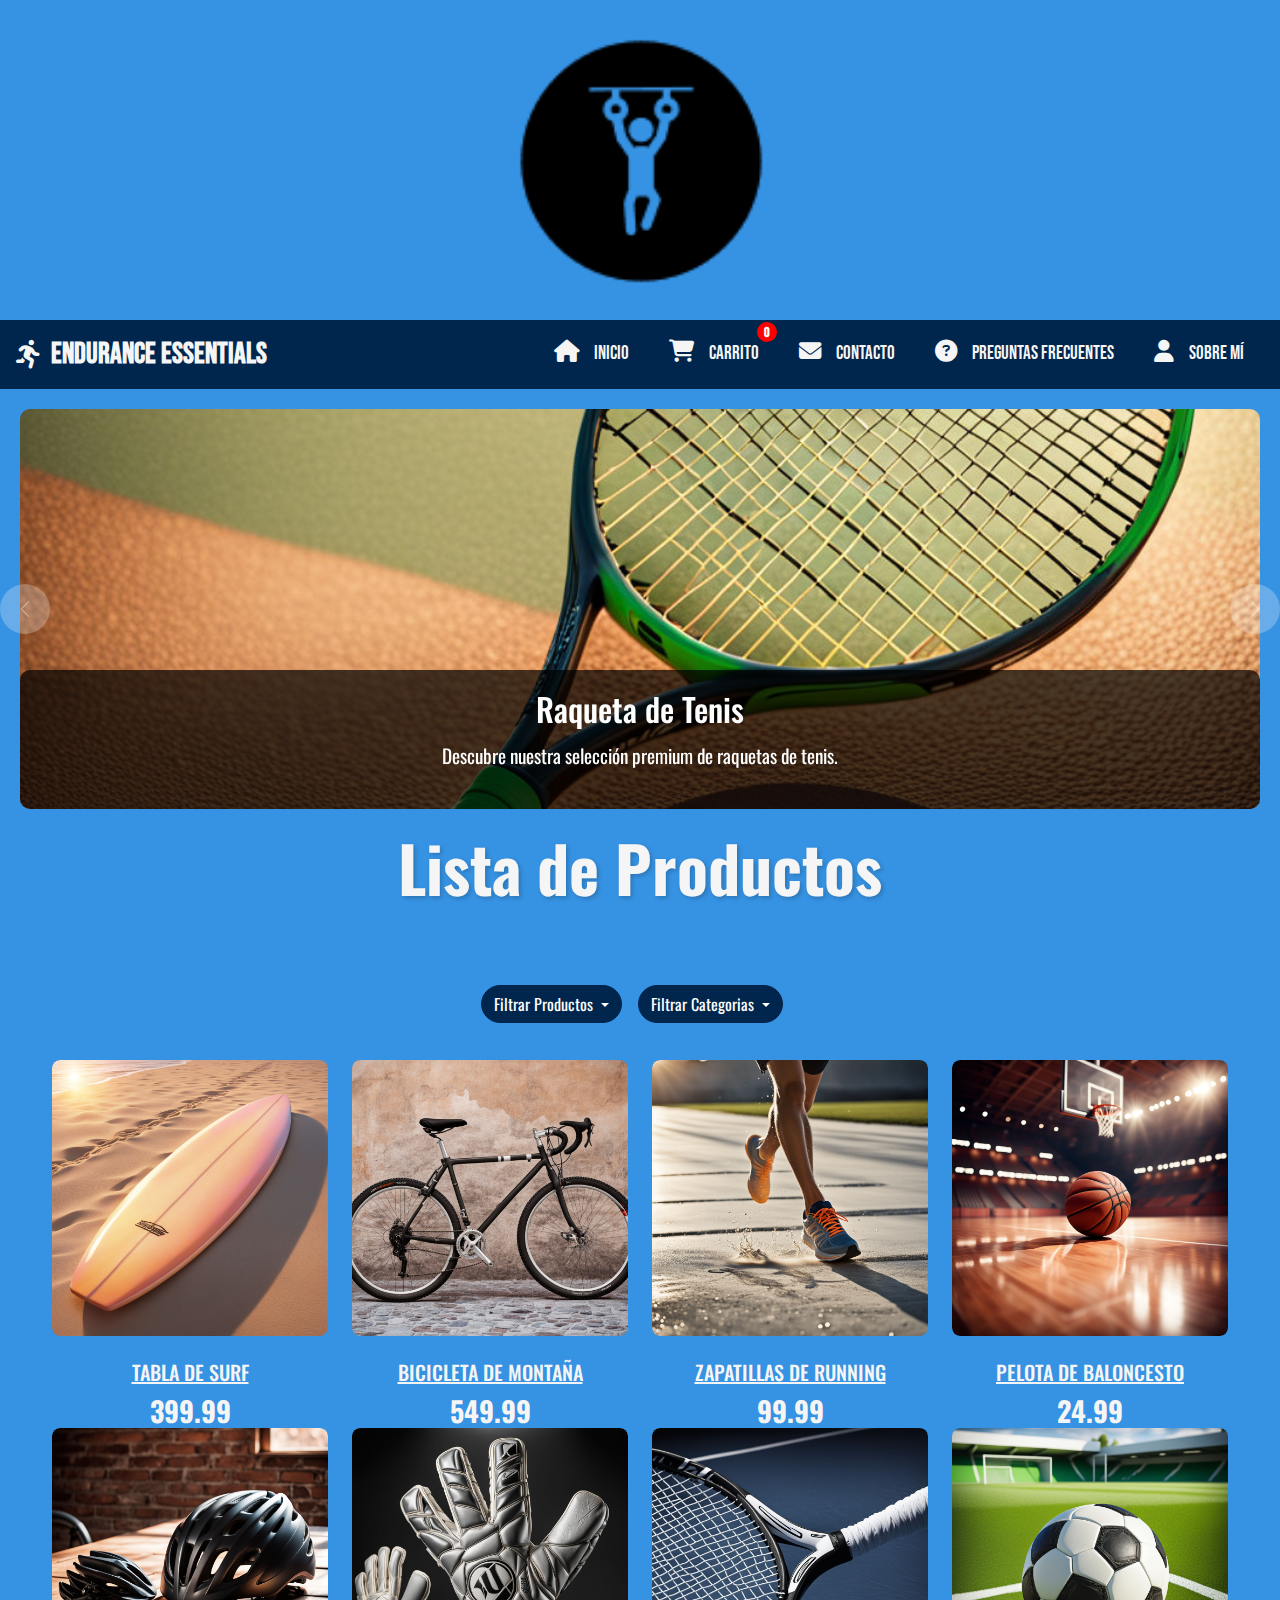
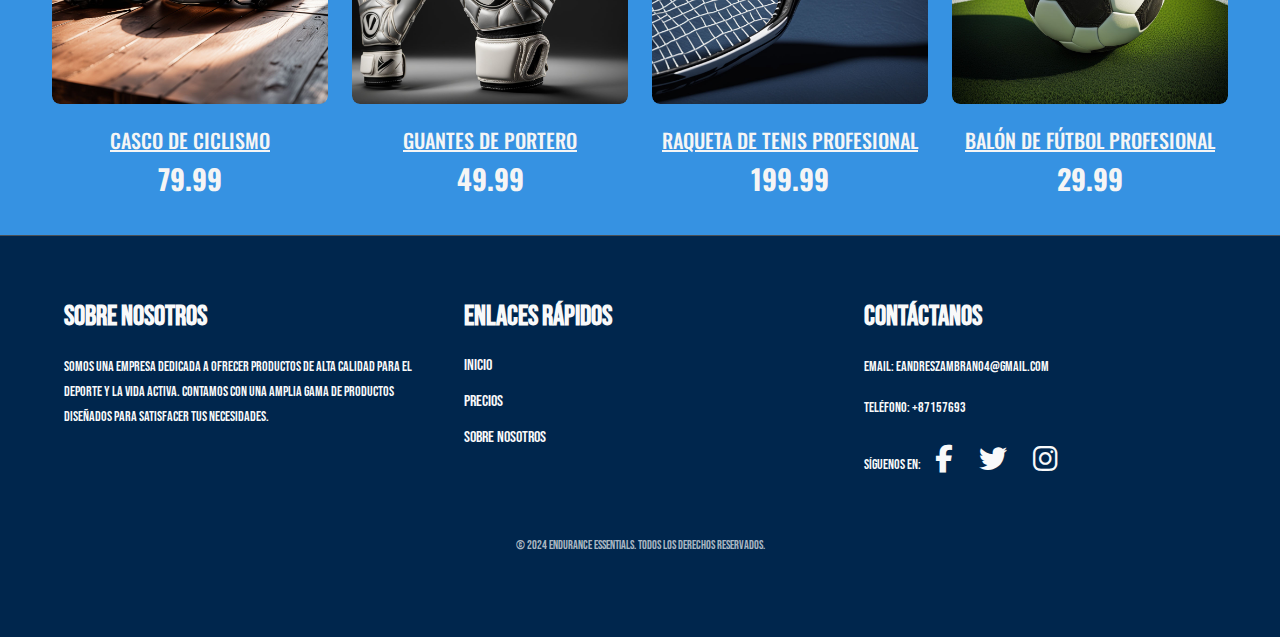
<file: index.html>
<!DOCTYPE html>
<html lang="en">
  <head>
    <meta charset="UTF-8" />
    <meta name="viewport" content="width=device-width, initial-scale=1.0" />
    <title>Bienvenido a Endurance Essentials</title>
    <link rel="stylesheet" href="css/bootstrap.min.css" />
    <link rel="stylesheet" href="https://cdnjs.cloudflare.com/ajax/libs/font-awesome/6.1.1/css/all.min.css">


    <link
      rel="stylesheet"
      href="https://cdn.jsdelivr.net/npm/bootstrap@4.1.3/dist/css/bootstrap.min.css"
      integrity="sha384-MCw98/SFnGE8fJT3GXwEOngsV7Zt27NXFoaoApmYm81iuXoPkFOJwJ8ERdknLPMO"
      crossorigin="anonymous"
    />

    <link rel="stylesheet" href="general.css" />
    <link rel="stylesheet" href="Logo.css" />
    <link rel="stylesheet" href="product-section.css" />
    <link rel="stylesheet" href="carousel.css" />
    <link rel="stylesheet" href="footer.css" />
    <link rel="stylesheet" href="navbar.css" />




  </head>
  <body>
    <header>
      <img
        src="endurance-essentials-favicon-color.png"
        class="image-logo"
        alt="Logo"
      />
    </header>

    <nav class="navbar navbar-expand-lg navbar-light ">
      <a class="navbar-brand" href="#">
        <i class="fas fa-running"></i> Endurance Essentials
      </a>
      <button class="navbar-toggler" type="button" data-toggle="collapse" data-target="#navbarNavAltMarkup" aria-controls="navbarNavAltMarkup" aria-expanded="false" aria-label="Toggle navigation">
        <span class="navbar-toggler-icon"></span>
      </button>
      <div class="collapse navbar-collapse" id="navbarNavAltMarkup">
        <div class="navbar-nav">
          <a class="nav-item nav-link" href="#">
            <i class="fas fa-home"></i> Inicio
            <span class="sr-only">(current)</span>
        </a>
    
        <!-- Opción de Carrito con indicador de cantidad -->
        <a class="nav-item nav-link" href="compra-producto.html">
            <i class="fas fa-shopping-cart"></i>
            Carrito
            <span class="cart-count">0</span> <!-- Número de elementos en el carrito -->
        </a>
    
        <!-- Opción de Contacto -->
        <a class="nav-item nav-link" href="contacts.html">
            <i class="fas fa-envelope"></i> Contacto
        </a>
    
        <!-- Opción de Preguntas Frecuentes -->
        <a class="nav-item nav-link" href="faq.html">
            <i class="fas fa-question-circle"></i> Preguntas Frecuentes
        </a>

        <a class="nav-item nav-link" href="about-me.html">
          <i class="fas fa-user"></i> Sobre Mí
      </a>
        </div>
      </div>
    </nav>
    
    

    <main>
      <div id="productCarousel" class="carousel slide" data-ride="carousel">
        <div class="carousel-inner">
          <div class="carousel-item active">
            <a href="#">
              <img class="d-block w-100" src="tenis 2.jpeg" alt="Zapatillas de Tenis">
              <div class="carousel-caption d-none d-md-block">
                <h2>Raqueta de Tenis</h2>
                <p>Descubre nuestra selección premium de raquetas de tenis.</p>
              </div>
            </a>
          </div>
          <div class="carousel-item">
            <a href="#">
              <img class="d-block w-100" src="Bola Baloncesto 1.jpeg" alt="Pelota de Baloncesto">
              <div class="carousel-caption">
                <h2>Pelota de Baloncesto</h2>
                <p>Descubre nuestras pelotas de baloncesto de alto rendimiento.</p>
              </div>
            </a>
          </div>
          <div class="carousel-item">
            <a href="#">
              <img class="d-block w-100" src="Zapatilla de Running 1.jpeg" alt="Zapatillas de Running">
              <div class="carousel-caption">
                <h2>Zapatillas de Running</h2>
                <p>Encuentra el par perfecto para tus carreras.</p>
              </div>
            </a>
          </div>
        </div>
        <a class="carousel-control-prev" href="#productCarousel" role="button" data-slide="prev">
          <span class="carousel-control-prev-icon" aria-hidden="true"></span>
          <span class="sr-only">Anterior</span>
        </a>
        <a class="carousel-control-next" href="#productCarousel" role="button" data-slide="next">
          <span class="carousel-control-next-icon" aria-hidden="true"></span>
          <span class="sr-only">Siguiente</span>
        </a>
      </div>
    </main>
    
    
    

    <section class="products">
      <div
        class="container"
        style=" text-align: center; color: #f5f5f5; font-size: 4em;"
      >
        <h1>Lista de Productos</h1>

        <div class="filtros">
          <div class="dropdown">
            <button
              class="btn btn-primary dropdown-toggle"
              type="button"
              id="dropdownMenuButton"
              data-toggle="dropdown"
              aria-haspopup="true"
              aria-expanded="false"
            >
              Filtrar Productos <span class="caret"></span>
            </button>
            <div class="dropdown-menu productos" aria-labelledby="dropdownMenuButton">
              <div class="dropdown-divider"></div>
              <a class="dropdown-item mas-vendidos">
                <i class="fa fa-star"></i> Más Vendidos
              </a>
              <a class="dropdown-item mas-reciente">
                <i class="fa fa-clock"></i> Más Reciente
              </a>
              <a class="dropdown-item mas-caro">
                <i class="fa fa-sort-amount-desc"></i> Más Caro
              </a>
              <a class="dropdown-item todos">
                <i class="fa fa-th"></i> Todos
              </a>
            </div>
          </div>
          

          <div class="dropdown">
            <button
              class="btn btn-primary dropdown-toggle"
              type="button"
              data-toggle="dropdown"
            >
              Filtrar Categorias <span class="caret"></span>
            </button>
            <ul class="dropdown-menu categorias">
              <li><a href="#">HTML</a></li>
              <li><a href="#">CSS</a></li>
              <li><a href="#">JavaScript</a></li>
              <li><a href="#">jQuery</a></li>
              <li><a href="#">Bootstrap</a></li>
              <li><a href="#">Angular</a></li>
            </ul>
          </div>
        </div>

        <div class="row" id="productos">

          <h1>Lista de Productos</h1>

          <div class="col-sm-6 col-lg-3 mb-2-6 product-item">
            <div class="card-wrapper mb-4">
              <div class="card-img">
                <img
                  src="https://www.bootdey.com/image/240x240/FFB6C1/000000"
                  alt="Product Image"
                />
              </div>
              <div class="card-body"> 
                <div class="text-center">
                  <a href="PaginaProducto.html" class="text-primary link-boton">
                    <button class="btn btn-primary comprar">Comprar</button>
                  </a>
                </div>
              </div>
            </div>

            <div class="text-center">
              <h4 class="h5 mb-2">
                <a href="#" class="text-secondary">Hand Gloves</a>
              </h4>
              <h5 class="mb-0 text-primary">$11.79</h5>
            </div>
          </div>
          <div class="col-sm-6 col-lg-3 mb-2-6 product-item">
            <div class="card-wrapper mb-4">
              <div class="card-img">
                <img
                  src="https://www.bootdey.com/image/240x240/20B2AA/000000"
                  alt="..."
                />
              </div>
              <div class="card-body">
                <div>
                  <a  class ="link-boton" href="PaginaProducto.html"></a>
                    <button class="btn btn-primary">Comprar</button>
                  </a>
                </div>
              </div>
            </div>
            <div class="text-center">
              <h4 class="h5 mb-2">
                <a href="#" class="text-secondary">Products Bag</a>
              </h4>
              <h5 class="mb-0 text-primary">$79.00</h5>
            </div>
          </div>
          <div class="col-sm-6 col-lg-3 mb-2-6">
            <div class="card-wrapper mb-4">
              <div class="card-img">
                <img
                  src="https://www.bootdey.com/image/240x240/FFB6C1/000000"
                  alt="..."
                />
              </div>
              <div class="card-body">
                <div>
                  <a href="PaginaProducto.html" class="text-primary link-boton">
                    <button class="btn btn-primary comprar">Comprar</button>
                  </a>
                </div>
              </div>
            </div>
            <div class="text-center">
              <h4 class="h5 mb-2">
                <a href="#" class="text-secondary">Cleaning Equipment</a>
              </h4>
              <h5 class="mb-0 text-primary">$19.22</h5>
            </div>
          </div>
          <div class="col-sm-6 col-lg-3 mb-2-6 product-item">
            <div class="card-wrapper mb-4">
              <div class="card-img">
                <img
                  src="https://www.bootdey.com/image/240x240/87CEFA/000000"
                  alt="..."
                />
              </div>
              <div class="card-body">
                <div>
                  <a href="PaginaProducto.html" class="text-primary link-boton">
                    <button class="btn btn-primary comprar">Comprar</button>
                  </a>
                </div>
              </div>
            </div>
            <div class="text-center">
              <h4 class="h5 mb-2">
                <a href="#" class="text-secondary">Washing Liquids</a>
              </h4>
              <h5 class="mb-0 text-primary">$28.25</h5>
            </div>
          </div>
          <div class="col-sm-6 col-lg-3 mb-2-6 mb-lg-0 product-item">
            <div class="card-wrapper mb-4">
              <div class="card-img">
                <img
                  src="https://www.bootdey.com/image/240x240/7B68EE/000000"
                  alt="..."
                />
              </div>
              <div class="card-body">
                <div>
                  <a href="PaginaProducto.html" class="text-primary link-boton">
                    <button class="btn btn-primary comprar">Comprar</button>
                  </a>
                </div>
              </div>
            </div>
            <div class="text-center">
              <h4 class="h5 mb-2">
                <a href="#" class="text-secondary">Vacuum Cleaner</a>
              </h4>
              <h5 class="mb-0 text-primary">$129.79</h5>
            </div>
          </div>
          <div class="col-sm-6 col-lg-3 mb-2-6 mb-lg-0">
            <div class="card-wrapper mb-4">
              <div class="card-img">
                <img
                  src="https://www.bootdey.com/image/240x240/BA55D3/000000"
                  alt="..."
                />
              </div>
              <div class="card-body">
                <div>
                  <a href="PaginaProducto.html" class ="link-boton">
                    <button class="btn btn-primary">Comprar</button>
                  </a>
                </div>
              </div>
            </div>
            <div class="text-center">
              <h4 class="h5 mb-2">
                <a href="#" class="text-secondary">Rubber Gloves</a>
              </h4>
              <h5 class="mb-0 text-primary">$44.42</h5>
            </div>
          </div>
          <div class="col-sm-6 col-lg-3 mb-2-6 mb-sm-0 product-item">
            <div class="card-wrapper mb-4">
              <div class="card-img">
                <img
                  src="https://www.bootdey.com/image/240x240/48D1CC/000000"
                  alt="..."
                />
              </div>
              <div class="card-body">
                <div>
                  <a href="PaginaProducto.html" class="text-primary link-boton">
                    <button class="btn btn-primary comprar">Comprar</button>
                  </a>
                </div>
              </div>
            </div>
            <div class="text-center">
              <h4 class="h5 mb-2">
                <a href="#" class="text-secondary">Rubber Gloves</a>
              </h4>
              <h5 class="mb-0 text-primary">$24.69</h5>
            </div>
          </div>
          <div class="col-sm-6 col-lg-3 product-item">
            <div class="card-wrapper mb-4">
              <div class="card-img">
                <img
                  src="https://www.bootdey.com/image/240x240/000080/000000"
                  alt="..."
                />
              </div>
              <div class="card-body">
                <div>
                  <a href="PaginaProducto.html" class="text-primary link-boton">
                    <button class="btn btn-primary comprar">Comprar</button>
                  </a>
                </div>
              </div>
            </div>
            <div class="text-center">
              <h4 class="h5 mb-2">
                <a href="#" class="text-secondary">Cleaning Supplies</a>
              </h4>
              <h5 class="mb-0 text-primary">$79.79</h5>
            </div>
          </div>
        </div>
      </div>
    </section>

    <footer class="footer">
      <div class="container">
        <div class="row">
          <div class="col">
            <h5>Sobre Nosotros</h5>
            <p>Somos una empresa dedicada a ofrecer productos de alta calidad para el deporte y la vida activa. Contamos con una amplia gama de productos diseñados para satisfacer tus necesidades.</p>
          </div>
          <div class="col">
            <h5>Enlaces Rápidos</h5>
            <ul>
              <ul>
                <li><a href="index.html">Inicio</a></li>
                <li><a href="index.html#productos">Precios</a></li>
                <li><a href="about-me.html">Sobre Nosotros</a></li>
              </ul>
            </ul>
          </div>
          <div class="col">
            <h5>Contáctanos</h5>
            <p>Email: eandreszambrano4@gmail.com</p>
            <p>Teléfono: +87157693</p>
            <p>Síguenos en:
              <a href="#" class="social-icon"><i class="fab fa-facebook-f"></i></a>
              <a href="#" class="social-icon"><i class="fab fa-twitter"></i></a>
              <a href="#" class="social-icon"><i class="fab fa-instagram"></i></a>
            </p>
          </div>
        </div>
        <div class="footer-bottom">
          <p>&copy; 2024 Endurance Essentials. Todos los derechos reservados.</p>
        </div>
      </div>
    </footer>
    
    





    <script src="js/bootstrap.min.js"></script>

    <script
      src="https://code.jquery.com/jquery-3.3.1.slim.min.js"
      integrity="sha384-q8i/X+965DzO0rT7abK41JStQIAqVgRVzpbzo5smXKp4YfRvH+8abtTE1Pi6jizo"
      crossorigin="anonymous"
    ></script>
    <script
      src="https://cdn.jsdelivr.net/npm/popper.js@1.14.3/dist/umd/popper.min.js"
      integrity="sha384-ZMP7rVo3mIykV+2+9J3UJ46jBk0WLaUAdn689aCwoqbBJiSnjAK/l8WvCWPIPm49"
      crossorigin="anonymous"
    ></script>
    <script
      src="https://cdn.jsdelivr.net/npm/bootstrap@4.1.3/dist/js/bootstrap.min.js"
      integrity="sha384-ChfqqxuZUCnJSK3+MXmPNIyE6ZbWh2IMqE241rYiqJxyMiZ6OW/JmZQ5stwEULTy"
      crossorigin="anonymous"
    ></script>

    <script src="SearchBar.js"></script>
  </body>
</html>
</file>
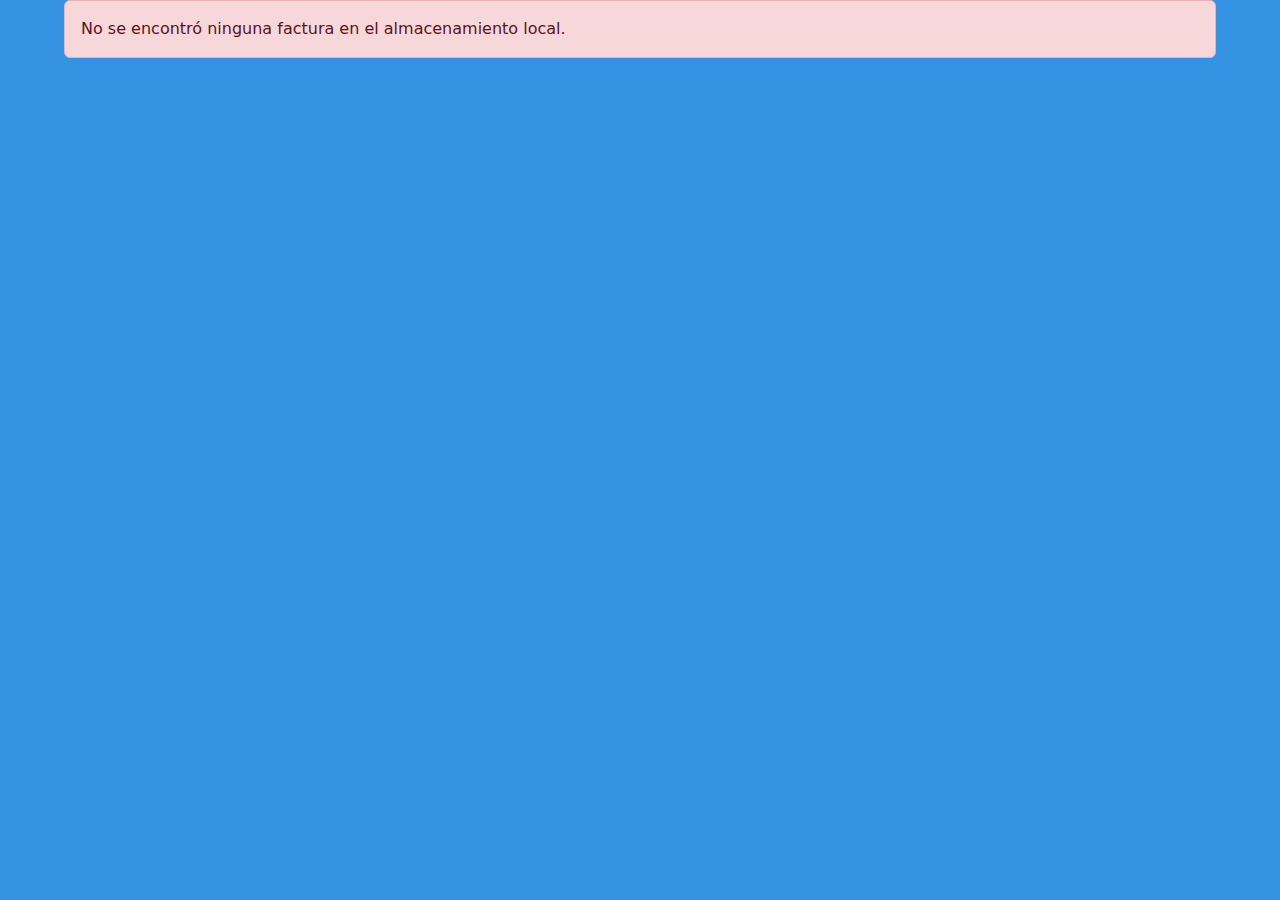
<file: Factura.html>
<!DOCTYPE html>
<html lang="en">
  <head>
    <meta charset="UTF-8" />
    <meta name="viewport" content="width=device-width, initial-scale=1.0" />
    <title>Factura</title>
    <link rel="stylesheet" href="css/bootstrap.min.css" />
    <link rel="stylesheet" href="https://cdnjs.cloudflare.com/ajax/libs/font-awesome/6.1.1/css/all.min.css">


    <link
      rel="stylesheet"
      href="https://cdn.jsdelivr.net/npm/bootstrap@4.1.3/dist/css/bootstrap.min.css"
      integrity="sha384-MCw98/SFnGE8fJT3GXwEOngsV7Zt27NXFoaoApmYm81iuXoPkFOJwJ8ERdknLPMO"
      crossorigin="anonymous"
    />

    <link rel="stylesheet" href="general.css" />
    <link rel="stylesheet" href="Logo.css" />
    <link rel="stylesheet" href="footer.css" />
    <link rel="stylesheet" href="navbar.css" />
    <link rel="stylesheet" href="factura.css" />

  </head>
  <body>
    <header>
      <img
        src="endurance-essentials-favicon-color.png"
        class="image-logo"
        alt="Logo"
      />
    </header>

    <nav class="navbar navbar-expand-lg navbar-light ">
      <a class="navbar-brand" href="#">
        <i class="fas fa-running"></i> Endurance Essentials
      </a>
      <button class="navbar-toggler" type="button" data-toggle="collapse" data-target="#navbarNavAltMarkup" aria-controls="navbarNavAltMarkup" aria-expanded="false" aria-label="Toggle navigation">
        <span class="navbar-toggler-icon"></span>
      </button>
      <div class="collapse navbar-collapse" id="navbarNavAltMarkup">
        <div class="navbar-nav">
          <a class="nav-item nav-link" href="index.html">
            <i class="fas fa-home"></i> Inicio
            <span class="sr-only">(current)</span>
        </a>
    
 
          <a class="nav-item nav-link" href="compra-producto.html">
            <i class="fas fa-shopping-cart"></i>
            Carrito
            <span class="cart-count">0</span> 
        </a>
    
        <a class="nav-item nav-link" href="contacts.html">
            <i class="fas fa-envelope"></i> Contacto
        </a>
    
        <a class="nav-item nav-link" href="faq.html">
            <i class="fas fa-question-circle"></i> Preguntas Frecuentes
        </a>

        <a class="nav-item nav-link" href="about-me.html">
            <i class="fas fa-user"></i> Sobre Mí
        </a>
        </div>
      </div>
    </nav>
    
    <main>
        <div class="container">
            <div class="invoice-container">
                <div class="invoice-header text-center">
                    <h1 class="font-weight-bold">Factura</h1>
                    <p id="fecha" class="text-muted"></p>
                    <p id="numeroFactura" class="font-weight-bold"></p>
                </div>
                <div class="invoice-details">
                    <h3>Datos del Vendedor</h3>
                    <p id="vendedorNombre"></p>
                    <p id="vendedorDireccion"></p>
                    <p id="vendedorTelefono"></p>
                    <p id="vendedorCorreoElectronico"></p>
                    <p id="vendedorNIF"></p>
                </div>
                <div class="invoice-details">
                    <h3>Datos del Comprador</h3>
                    <p id="compradorNombre"></p>
                    <p id="compradorDireccion"></p>
                    <p id="compradorCorreoElectronico"></p>
                </div>
                <div class="invoice-details">
                    <h3>Detalles de Compra</h3>
                    <table class="table table-bordered">
                        <thead>
                            <tr>
                                <th>Producto</th>
                                <th>Cantidad</th>
                                <th>Precio Unitario</th>
                                <th>Total</th>
                            </tr>
                        </thead>
                        <tbody id="detallesCompra">
                            <!-- Aquí se insertarán los detalles de la compra dinámicamente -->
                        </tbody>
                    </table>
                </div>
                <div class="invoice-summary">
                    <h3>Resumen</h3>
                    <p id="tipoDeEnvio"></p>
                    <p id="total" class="font-weight-bold"></p>
                    <p id="medioPago"></p>
                </div>
            </div>
        </div>
    </main>

    <footer class="footer">
      <div class="container">
        <div class="row">
          <div class="col">
            <h5>Sobre Nosotros</h5>
            <p>Somos una empresa dedicada a ofrecer productos de alta calidad para el deporte y la vida activa. Contamos con una amplia gama de productos diseñados para satisfacer tus necesidades.</p>
          </div>
          <div class="col">
            <h5>Enlaces Rápidos</h5>
            <ul>
                <li><a href="index.html">Inicio</a></li>
                <li><a href="index.html#productos">Precios</a></li>
                <li><a href="about-me.html">Sobre Nosotros</a></li>
              </ul>
          </div>
          <div class="col">
            <h5>Contáctanos</h5>
            <p>Email: eandreszambrano4@gmail.com</p>
            <p>Teléfono: +87157693</p>
            <p>Síguenos en:
              <a href="#" class="social-icon"><i class="fab fa-facebook-f"></i></a>
              <a href="#" class="social-icon"><i class="fab fa-twitter"></i></a>
              <a href="#" class="social-icon"><i class="fab fa-instagram"></i></a>
            </p>
          </div>
        </div>
        <div class="footer-bottom">
          <p>&copy; 2024 Endurance Essentials. Todos los derechos reservados.</p>
        </div>
      </div>
    </footer>
    
    





    <script src="js/bootstrap.min.js"></script>
    <script src="factura.js"></script>
    <script src="factura.js"></script>



    <script
      src="https://code.jquery.com/jquery-3.3.1.slim.min.js"
      integrity="sha384-q8i/X+965DzO0rT7abK41JStQIAqVgRVzpbzo5smXKp4YfRvH+8abtTE1Pi6jizo"
      crossorigin="anonymous"
    ></script>
    <script
      src="https://cdn.jsdelivr.net/npm/popper.js@1.14.3/dist/umd/popper.min.js"
      integrity="sha384-ZMP7rVo3mIykV+2+9J3UJ46jBk0WLaUAdn689aCwoqbBJiSnjAK/l8WvCWPIPm49"
      crossorigin="anonymous"
    ></script>
    <script
      src="https://cdn.jsdelivr.net/npm/bootstrap@4.1.3/dist/js/bootstrap.min.js"
      integrity="sha384-ChfqqxuZUCnJSK3+MXmPNIyE6ZbWh2IMqE241rYiqJxyMiZ6OW/JmZQ5stwEULTy"
      crossorigin="anonymous"
    ></script>

  </body>
</html>
</file>
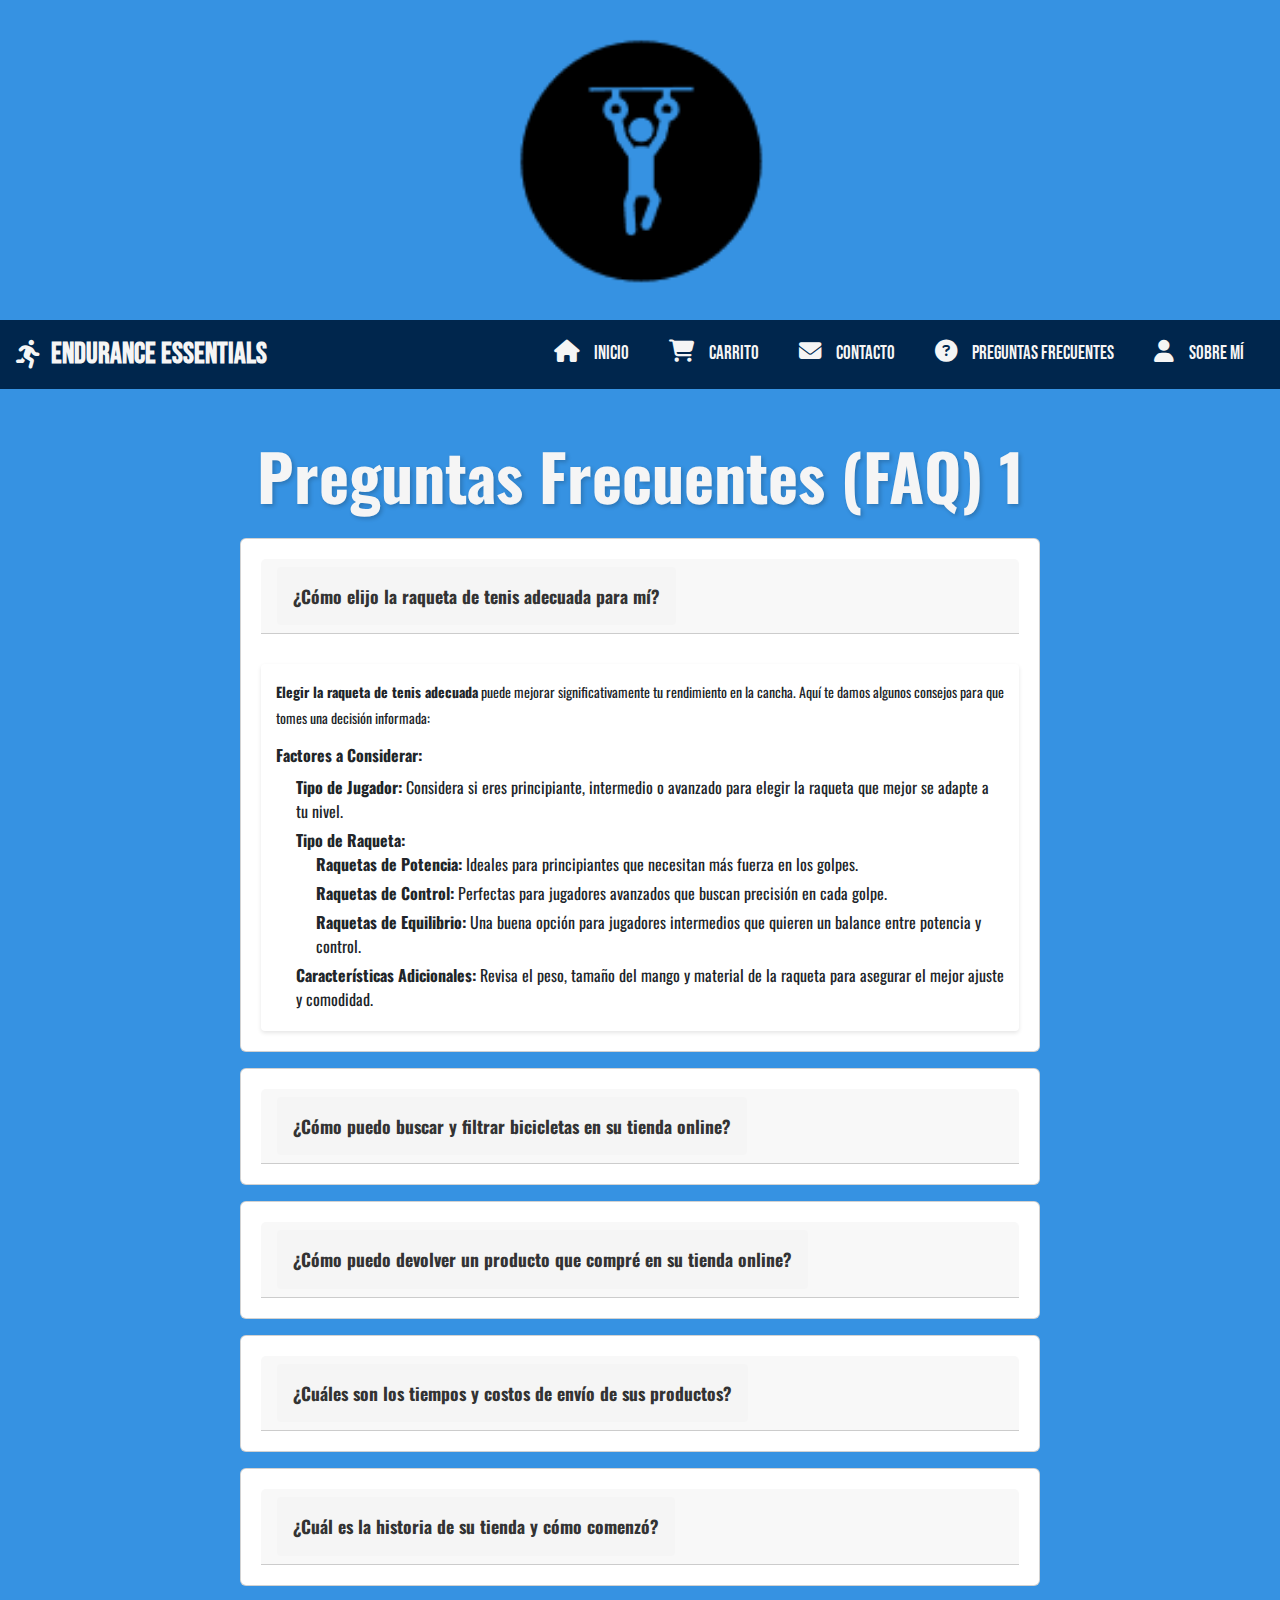
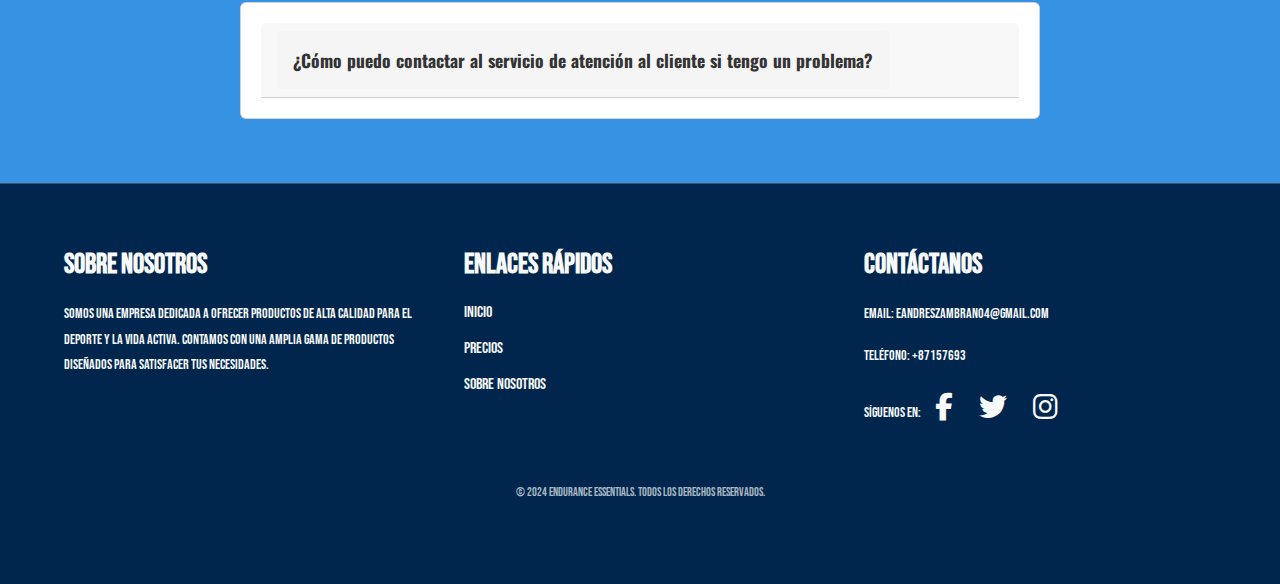
<file: faq.html>
<!DOCTYPE html>
<html lang="en">
  <head>
    <meta charset="UTF-8" />
    <meta name="viewport" content="width=device-width, initial-scale=1.0" />
    <title>Resolviendo Tus Dudas</title>
    <link rel="stylesheet" href="css/bootstrap.min.css" />
    <link rel="stylesheet" href="https://cdnjs.cloudflare.com/ajax/libs/font-awesome/6.1.1/css/all.min.css">


    <link
      rel="stylesheet"
      href="https://cdn.jsdelivr.net/npm/bootstrap@4.1.3/dist/css/bootstrap.min.css"
      integrity="sha384-MCw98/SFnGE8fJT3GXwEOngsV7Zt27NXFoaoApmYm81iuXoPkFOJwJ8ERdknLPMO"
      crossorigin="anonymous"
    />

    <link rel="stylesheet" href="general.css" />
    <link rel="stylesheet" href="Logo.css" />
    <link rel="stylesheet" href="footer.css" />
    <link rel="stylesheet" href="navbar.css" />
    <link rel="stylesheet" href="faq.css" />



  </head>
  <body>
    <header>
      <img
        src="endurance-essentials-favicon-color.png"
        class="image-logo"
        alt="Logo"
      />
    </header>

    <nav class="navbar navbar-expand-lg navbar-light ">
      <a class="navbar-brand" href="#">
        <i class="fas fa-running"></i> Endurance Essentials
      </a>
      <button class="navbar-toggler" type="button" data-toggle="collapse" data-target="#navbarNavAltMarkup" aria-controls="navbarNavAltMarkup" aria-expanded="false" aria-label="Toggle navigation">
        <span class="navbar-toggler-icon"></span>
      </button>
      <div class="collapse navbar-collapse" id="navbarNavAltMarkup">
        <div class="navbar-nav">
          <a class="nav-item nav-link" href="index.html">
            <i class="fas fa-home"></i> Inicio
            <span class="sr-only">(current)</span>
        </a>
    
        <!-- Opción de Carrito con indicador de cantidad -->
        <a class="nav-item nav-link" href="compra-producto.html">
            <i class="fas fa-shopping-cart"></i>
            Carrito
            <span class="cart-count">0</span> <!-- Número de elementos en el carrito -->
        </a>
    
        <!-- Opción de Contacto -->
        <a class="nav-item nav-link" href="contacts.html">
            <i class="fas fa-envelope"></i> Contacto
        </a>
    
        <!-- Opción de Preguntas Frecuentes -->
        <a class="nav-item nav-link" href="faq.html">
            <i class="fas fa-question-circle"></i> Preguntas Frecuentes
        </a>

        <a class="nav-item nav-link" href="about-me.html">
            <i class="fas fa-user"></i> Sobre Mí
        </a>
        </div>
      </div>
    </nav>
    
    <main>
        <div class="container my-5">
            <h1 class="text-center mb-4 title display-4">Preguntas Frecuentes (FAQ) 1</h1>
    
            <div id="faqAccordion">
                <!-- Pregunta 1 -->
                <div class="card mb-3 faq-section">
                    <div class="card-header" id="headingOne">
                        <h5 class="mb-0">
                            <button class="btn btn-link faq-question" type="button" data-toggle="collapse" data-target="#collapseOne" aria-expanded="true" aria-controls="collapseOne">
                                ¿Cómo elijo la raqueta de tenis adecuada para mí?
                            </button>
                        </h5>
                    </div>
                    <div id="collapseOne" class="collapse show" aria-labelledby="headingOne" data-parent="#faqAccordion">
                        <div class="card-body faq-answer">
                            <p><strong>Elegir la raqueta de tenis adecuada</strong> puede mejorar significativamente tu rendimiento en la cancha. Aquí te damos algunos consejos para que tomes una decisión informada:</p>
                            <h6 class="font-weight-bold">Factores a Considerar:</h6>
                            <ul class="list-unstyled">
                                <li><strong>Tipo de Jugador:</strong> Considera si eres principiante, intermedio o avanzado para elegir la raqueta que mejor se adapte a tu nivel.</li>
                                <li><strong>Tipo de Raqueta:</strong>
                                    <ul class="list-unstyled">
                                        <li><strong>Raquetas de Potencia:</strong> Ideales para principiantes que necesitan más fuerza en los golpes.</li>
                                        <li><strong>Raquetas de Control:</strong> Perfectas para jugadores avanzados que buscan precisión en cada golpe.</li>
                                        <li><strong>Raquetas de Equilibrio:</strong> Una buena opción para jugadores intermedios que quieren un balance entre potencia y control.</li>
                                    </ul>
                                </li>
                                <li><strong>Características Adicionales:</strong> Revisa el peso, tamaño del mango y material de la raqueta para asegurar el mejor ajuste y comodidad.</li>
                            </ul>
                        </div>
                    </div>
                </div>
    
                <!-- Pregunta 2 -->
                <div class="card mb-3 faq-section">
                    <div class="card-header" id="headingThree">
                        <h5 class="mb-0">
                            <button class="btn btn-link collapsed faq-question" type="button" data-toggle="collapse" data-target="#collapseThree" aria-expanded="false" aria-controls="collapseThree">
                                ¿Cómo puedo buscar y filtrar bicicletas en su tienda online?
                            </button>
                        </h5>
                    </div>
                    <div id="collapseThree" class="collapse" aria-labelledby="headingThree" data-parent="#faqAccordion">
                        <div class="card-body faq-answer">
                            <p>Para buscar y filtrar bicicletas en nuestra tienda online, sigue estos pasos:</p>
                            <h6 class="font-weight-bold">Buscar Bicicletas:</h6>
                            <ul class="list-unstyled">
                                <li><strong>Explora Categorías:</strong> Navega por nuestras categorías y selecciona "Bicicletas" para ver todas las opciones disponibles.</li>
                            </ul>
                            <p>Si necesitas ayuda adicional, no dudes en contactar a nuestro servicio de atención al cliente.</p>
                        </div>
                    </div>
                </div>
    
                <!-- Pregunta 3 -->
                <div class="card mb-3 faq-section">
                    <div class="card-header" id="headingFour">
                        <h5 class="mb-0">
                            <button class="btn btn-link collapsed faq-question" type="button" data-toggle="collapse" data-target="#collapseFour" aria-expanded="false" aria-controls="collapseFour">
                                ¿Cómo puedo devolver un producto que compré en su tienda online?
                            </button>
                        </h5>
                    </div>
                    <div id="collapseFour" class="collapse" aria-labelledby="headingFour" data-parent="#faqAccordion">
                        <div class="card-body faq-answer">
                            <p>Para devolver un producto que compraste en nuestra tienda online, sigue estos pasos:</p>
                            <h6 class="font-weight-bold">Proceso de Devolución:</h6>
                            <ul class="list-unstyled">
                                <li><strong>Solicita la Devolución:</strong> Inicia sesión en tu cuenta y dirígete a la sección de pedidos. Selecciona el pedido que deseas devolver y solicita una devolución.</li>
                                <li><strong>Empaca el Producto:</strong> Asegúrate de que el producto esté en su estado original, sin usar y con el embalaje original. Incluye todos los accesorios y etiquetas.</li>
                                <li><strong>Etiqueta de Devolución:</strong> Imprime y coloca la etiqueta de devolución proporcionada en el paquete. La etiqueta estará disponible en la sección de devoluciones de tu cuenta.</li>
                                <li><strong>Envía el Paquete:</strong> Lleva el paquete a la empresa de mensajería indicada en las instrucciones. Guarda el recibo del envío como comprobante.</li>
                            </ul>
                            <h6 class="font-weight-bold">Política de Devoluciones:</h6>
                            <p>Las devoluciones deben realizarse dentro del plazo especificado en nuestra política de devoluciones, generalmente dentro de los 30 días posteriores a la recepción del producto. Consulta nuestra política de devoluciones para obtener más detalles sobre excepciones y condiciones.</p>
                            <p>Si necesitas ayuda adicional, contacta a nuestro servicio de atención al cliente.</p>
                        </div>
                    </div>
                </div>
    
                <!-- Pregunta 4 -->
                <div class="card mb-3 faq-section">
                    <div class="card-header" id="headingFive">
                        <h5 class="mb-0">
                            <button class="btn btn-link collapsed faq-question" type="button" data-toggle="collapse" data-target="#collapseFive" aria-expanded="false" aria-controls="collapseFive">
                                ¿Cuáles son los tiempos y costos de envío de sus productos?
                            </button>
                        </h5>
                    </div>
                    <div id="collapseFive" class="collapse" aria-labelledby="headingFive" data-parent="#faqAccordion">
                        <div class="card-body faq-answer">
                            <p><strong>Los tiempos y costos de envío</strong> pueden variar según la ubicación y el tipo de envío seleccionado.</p>
                            <h6 class="font-weight-bold">Información de Envío:</h6>
                            <ul class="list-unstyled">
                                <li><strong>Tiempo de Procesamiento:</strong> Los pedidos se procesan generalmente en 1-2 días hábiles. Recibirás una notificación cuando tu pedido esté listo para ser enviado.</li>
                                <li><strong>Opciones de Envío:</strong> Ofrecemos varias opciones de envío, incluyendo estándar, exprés y urgente. Los tiempos de entrega varían según la opción elegida y la ubicación de entrega.</li>
                                <li><strong>Costo de Envío:</strong> El costo de envío se calcula en base al peso del paquete, la opción de envío seleccionada y la dirección de entrega. Puedes ver el costo estimado en el carrito de compras antes de finalizar la compra.</li>
                                <li><strong>Envíos Internacionales:</strong> También ofrecemos envíos internacionales. Los tiempos y costos para envíos fuera del país pueden variar y están sujetos a tarifas aduaneras adicionales.</li>
                            </ul>
                            <p>Para obtener una estimación exacta del costo de envío y el tiempo de entrega para tu pedido, ingresa tu dirección en el carrito de compras antes de realizar el pago.</p>
                        </div>
                    </div>
                </div>
    
                <!-- Pregunta 5 -->
                <div class="card mb-3 faq-section">
                    <div class="card-header" id="headingSix">
                        <h5 class="mb-0">
                            <button class="btn btn-link collapsed faq-question" type="button" data-toggle="collapse" data-target="#collapseSix" aria-expanded="false" aria-controls="collapseSix">
                                ¿Cuál es la historia de su tienda y cómo comenzó?
                            </button>
                        </h5>
                    </div>
                    <div id="collapseSix" class="collapse" aria-labelledby="headingSix" data-parent="#faqAccordion">
                        <div class="card-body faq-answer">
                            <p><strong>La historia de nuestra tienda</strong> refleja nuestro compromiso con los productos deportivos y el servicio al cliente desde nuestros inicios.</p>
                            <h6 class="font-weight-bold">Historia de la Empresa:</h6>
                            <ul class="list-unstyled">
                                <li><strong>Fundación:</strong> Nuestra tienda fue fundada en 2024 con el objetivo de ofrecer una amplia gama de productos deportivos de alta calidad para atletas y entusiastas del deporte.</li>
                                <li><strong>Visión y Misión:</strong> Desde el principio, nuestra misión ha sido proporcionar productos innovadores y un excelente servicio al cliente, adaptándonos a las necesidades cambiantes de nuestros clientes.</li>
                                <li><strong>Desarrollo y Crecimiento:</strong> A lo largo de los años, hemos ampliado nuestra oferta de productos, mejorado nuestras plataformas de venta en línea y establecido
                                <li><strong>Desarrollo y Crecimiento:</strong> A lo largo de los años, hemos ampliado nuestra oferta de productos, mejorado nuestras plataformas de venta en línea y establecido asociaciones con marcas líderes en el sector deportivo.</li>
                                <li><strong>Compromiso con la Comunidad:</strong> Estamos orgullosos de apoyar eventos deportivos locales y patrocinar a atletas emergentes para fomentar el deporte en nuestra comunidad.</li>
                                </ul>
                                <p>Para conocer más sobre nuestra historia y el equipo detrás de nuestra tienda, visita la sección <a href="#" class="btn btn-primary btn-sm">"Sobre Nosotros"</a> en nuestro sitio web.</p>
                            </div>
                        </div>
                    </div>
        
                    <!-- Pregunta 6 -->
                    <div class="card mb-3 faq-section">
                        <div class="card-header" id="headingSeven">
                            <h5 class="mb-0">
                                <button class="btn btn-link collapsed faq-question" type="button" data-toggle="collapse" data-target="#collapseSeven" aria-expanded="false" aria-controls="collapseSeven">
                                    ¿Cómo puedo contactar al servicio de atención al cliente si tengo un problema?
                                </button>
                            </h5>
                        </div>
                        <div id="collapseSeven" class="collapse" aria-labelledby="headingSeven" data-parent="#faqAccordion">
                            <div class="card-body faq-answer">
                                <p>Si necesitas contactar al servicio de atención al cliente debido a un problema con tu pedido, aquí te explicamos cómo hacerlo:</p>
                                <h6 class="font-weight-bold">Opciones para Contactar:</h6>
                                <ul class="list-unstyled">
                                    <li><strong>Correo Electrónico:</strong> Envía un correo a <a href="mailto:eandreszambrano4@gmail.com" class="text-primary">eandreszambrano4@gmail.com</a> con los detalles de tu pedido y el problema que estás experimentando. Nuestro equipo se pondrá en contacto contigo lo antes posible.</li>
                                    <li><strong>Teléfono:</strong> Llama a nuestro número de atención al cliente: <strong>+123 456 7890</strong> para obtener asistencia inmediata.</li>
                                    <li><strong>Chat en Vivo:</strong> Utiliza el chat en vivo en nuestra página web para hablar directamente con un representante durante el horario laboral.</li>
                                </ul>
                                <p>Estamos aquí para ayudarte y resolver cualquier problema que puedas tener con tu pedido.</p>
                            </div>
                        </div>
                    </div>
                </div>
            </div>
        </main>
            
    
        



    <footer class="footer">
        <div class="container">
            <div class="row">
                <div class="col">
                    <h5>Sobre Nosotros</h5>
                    <p>Somos una empresa dedicada a ofrecer productos de alta calidad para el deporte y la vida activa. Contamos con una amplia gama de productos diseñados para satisfacer tus necesidades.</p>
                </div>
                <div class="col">
                    <h5>Enlaces Rápidos</h5>
                    <ul>
                        <li><a href="index.html">Inicio</a></li>
                        <li><a href="index.html#productos">Precios</a></li>
                        <li><a href="about-me.html">Sobre Nosotros</a></li>
                      </ul>
                </div>
                <div class="col">
                    <h5>Contáctanos</h5>
                    <p>Email: eandreszambrano4@gmail.com</p>
                    <p>Teléfono: +87157693</p>
                    <p>Síguenos en:
                        <a href="#" class="social-icon"><i class="fab fa-facebook-f"></i></a>
                        <a href="#" class="social-icon"><i class="fab fa-twitter"></i></a>
                        <a href="#" class="social-icon"><i class="fab fa-instagram"></i></a>
                    </p>
                </div>
            </div>
            <div class="footer-bottom">
                <p>&copy; 2024 Endurance Essentials. Todos los derechos reservados.</p>
            </div>
        </div>
    </footer>
    
    





    <script src="js/bootstrap.min.js"></script>
     <script src="faq.js"></script>




    <script
      src="https://code.jquery.com/jquery-3.3.1.slim.min.js"
      integrity="sha384-q8i/X+965DzO0rT7abK41JStQIAqVgRVzpbzo5smXKp4YfRvH+8abtTE1Pi6jizo"
      crossorigin="anonymous"
    ></script>
    <script
      src="https://cdn.jsdelivr.net/npm/popper.js@1.14.3/dist/umd/popper.min.js"
      integrity="sha384-ZMP7rVo3mIykV+2+9J3UJ46jBk0WLaUAdn689aCwoqbBJiSnjAK/l8WvCWPIPm49"
      crossorigin="anonymous"
    ></script>
    <script
      src="https://cdn.jsdelivr.net/npm/bootstrap@4.1.3/dist/js/bootstrap.min.js"
      integrity="sha384-ChfqqxuZUCnJSK3+MXmPNIyE6ZbWh2IMqE241rYiqJxyMiZ6OW/JmZQ5stwEULTy"
      crossorigin="anonymous"
    ></script>

  </body>
</html>
</file>
<file: general.css>
@import url('https://fonts.googleapis.com/css2?family=Bebas+Neue&family=Marck+Script&display=swap');

body{
    background-color:hsl(208, 75%, 55%);
    margin: 0;
    padding: 0;
}
</file>
<file: Logo.css>
.image-logo {
    width: 80%; /* Ancho relativo */
    max-width: 300px; /* Máximo ancho en píxeles */
    height: max-content; /* Altura automática para mantener la proporción */
    margin: 0 auto;
    display: block;
}


header{
    padding: 10px;
}
</file>
<file: product-section.css>
@import url('https://fonts.googleapis.com/css2?family=Bebas+Neue&family=Marck+Script&family=Oswald:wght@200..700&display=swap');

/* Text Color Styles */
.text-primary {
  color: #f5f5f5 !important; /* Slightly lighter gray for primary text */
  font-family: 'Oswald', sans-serif; /* Apply Oswald font */
}

.container > h1 {
  font-family: 'Oswald', sans-serif; /* Mantiene la fuente Oswald */
  color: #f5f5f5; /* Color claro para el texto */
  font-size: 4rem; /* Tamaño grande para destacarse */
  text-align: center; /* Centra el texto */
  margin: 0 auto 30px; /* Ajusta el margen inferior para mayor espacio */
  line-height: 1.2; /* Mejora la legibilidad con mayor espacio entre líneas */
  text-shadow: 2px 2px 4px rgba(0, 0, 0, 0.2); /* Sombra sutil para mejorar la legibilidad y el contraste */
  font-weight: 700; /* Aumenta el grosor de la fuente para una mejor visibilidad */
}


.text-secondary {
  color: #f5f5f5 !important; /* Slightly lighter gray for secondary text */
  font-family: 'Oswald', sans-serif; /* Apply Oswald font */
}

/* Margin Utility Class */
.mb-2-6,
.my-2-6 {
  margin-bottom: 2.6rem;
}

/* Responsive Design for Product Rating */
@media (max-width: 1199px) {
  .product-rating {
    margin-bottom: 5px;
    font-size: 16px;
  }
}

@media (max-width: 767px) {
  .product-rating i {
    font-size: 14px; /* Adjusted icon size for smaller screens */
  }
}

/* Card Wrapper Styles */
.card-wrapper {
  position: relative;
  overflow: hidden;
  border-radius: 0.5rem; /* Larger border-radius for a modern look */
  transition: opacity 0.5s ease, transform 0.5s ease;
}

.card-wrapper .card-img {
  text-align: center;
  position: relative;
  overflow: hidden;
  transition: transform 0.3s ease-out;
}

.card-wrapper .card-img img {
  transition: transform 0.3s ease-in-out;
  border-radius: 0.5rem; /* Consistent border-radius */
}

.card-wrapper .card-body {
  position: absolute;
  top: 0;
  left: 0;
  right: 0;
  bottom: 0;
  visibility: hidden;
  padding: 1.5rem; /* Increased padding for better content spacing */
  text-align: center;
  display: flex;
  align-items: center;
  justify-content: center;
  border-radius: 0.5rem; /* Consistent border-radius */
  transform: translateX(-100%);
  transition: transform 0.8s ease;
  z-index: 10;
  background: rgba(255, 255, 255, 0.9); /* White background with slight transparency */
}

.card-wrapper:before {
  content: "";
  width: 100%;
  position: absolute;
  height: 100%;
  top: 0;
  left: 100%;
  z-index: 9;
  transition: left 0.8s ease;
  background: rgba(0, 123, 255, 0.82); /* Brighter blue background */
  border-radius: 0.5rem; /* Consistent border-radius */
}

.card-wrapper:hover:before {
  left: 0;
}

.card-wrapper h3,
.card-wrapper p {
  color: #fff;
  font-family: 'Oswald', sans-serif; /* Apply Oswald to card headings and paragraphs */
}

.card-wrapper .read-more {
  color: #fff;
}

.card-wrapper .read-more:after {
  color: #fff;
}

.card-wrapper:hover .card-body {
  visibility: visible;
  transform: translateX(0);
}

/* Button Styles */
@keyframes buttonPulse {
  0% {
    transform: scale(1);
  }
  50% {
    transform: scale(1.1);
  }
  100% {
    transform: scale(1);
  }
}

.card-wrapper .btn-primary {
  position: absolute;
  bottom: 20px;
  left: 50%;
  transform: translateX(-50%);
  padding: 12px 24px;
  font-size: 16px;
  background-color: #007bff; /* Brighter blue */
  color: #fff;
  border: none;
  border-radius: 30px; /* More rounded corners for a modern look */
  transition: background-color 0.3s ease, transform 0.3s ease;
  animation: buttonPulse 0.6s ease-in-out infinite;
  animation-play-state: paused;
  font-family: 'Oswald', sans-serif; /* Apply Oswald font to buttons */
}

.card-wrapper:hover .btn-primary {
  animation-play-state: running;
}

.card-wrapper .btn-primary:hover {
  background-color: #0056b3; /* Darker blue on hover */
  transform: scale(1.1);
}

.card-wrapper .btn-primary:focus {
  outline: none;
  box-shadow: 0 0 0 3px rgba(0, 123, 255, 0.5); /* Brighter focus outline */
}

/* Filters Styles */
.filtros {
  display: flex;
  justify-content: center;
  margin-bottom: 2rem;
  padding: 10px;
  font-family: 'Oswald', sans-serif; /* Apply Oswald font to filters */
}

.filtros .dropdown {
  margin-right: 1rem;
}

.filtros .btn-primary {
  background-color: hsl(210, 100%, 15%);
  border-radius: 30px; /* More rounded corners for a modern look */
  transition: background-color 0.3s ease, border-color 0.3s ease, color 0.3s ease;
  color: #fff;
  border: 1px solid hsl(210, 100%, 15%);
  font-family: 'Oswald', sans-serif; /* Apply Oswald font to filter buttons */
}

.filtros .btn-primary:hover,
.filtros .btn-primary:focus {
  background-color: #004975;
  border-color: #004975;
  color: #fff;
}

.filtros .dropdown-menu {
  padding: 1rem;
  min-width: 250px;
  animation: fadeIn 0.5s ease;
}

.filtros .dropdown-menu .form-control {
  margin-bottom: 1rem;
}

.filtros .dropdown-menu li a {
  color: #004975;
  padding: 0.5rem 1rem;
  transition: background-color 0.3s ease, color 0.3s ease, transform 0.3s ease;
  font-family: 'Oswald', sans-serif; /* Apply Oswald font to dropdown links */
}

.filtros .dropdown-menu li a:hover {
  background-color: #00baee;
  color: #fff;
  transform: translateX(5px);
}

@keyframes fadeIn {
  from {
    opacity: 0;
    transform: translateY(-10px);
  }
  to {
    opacity: 1;
    transform: translateY(0);
  }
}
</file>
<file: carousel.css>
@import url('https://fonts.googleapis.com/css2?family=Bebas+Neue&family=Marck+Script&family=Oswald:wght@200..700&display=swap');
#productCarousel {
    padding: 20px;
    position: relative;
    font-family: 'Oswald', sans-serif; /* Aplicar Oswald como fuente principal para el carrusel */
}

/* Estilos para cada slide del carousel */
.carousel-item {
    text-align: center;
    color: #fff;
    position: relative;
    opacity: 0;
    transition: opacity 0.6s ease; /* Transición suave de opacidad */
}

.carousel-item.active {
    opacity: 1;
    animation: fadeIn 0.6s forwards; /* Animación de fade-in al activarse */
}

/* Animación de fade-in */
@keyframes fadeIn {
    from {
        opacity: 0;
    }
    to {
        opacity: 1;
    }
}

/* Estilos para las imágenes dentro de cada item del carousel */
.carousel-item img {
    height: 400px; /* Ajustar altura según necesidad */
    object-fit: cover;
    border-radius: 10px;
}

/* Estilos para los textos de las captions */
.carousel-caption {
    background-color: rgba(0, 0, 0, 0.7);
    padding: 20px;
    border-radius: 10px;
    position: absolute;
    bottom: 0;
    left: 0;
    right: 0;
    opacity: 0;
    transition: opacity 0.6s ease; /* Transición suave de opacidad */
    animation: slideInCaption 0.6s forwards; /* Animación de deslizamiento de captions */
}

.carousel-item.active .carousel-caption {
    opacity: 1;
}

/* Animación de deslizamiento de captions */
@keyframes slideInCaption {
    from {
        transform: translateY(100%);
    }
    to {
        transform: translateY(0);
    }
}

.carousel-caption h2 {
    font-size: 2rem;
    margin-bottom: 10px;
}

.carousel-caption p {
    font-size: 1.2rem;
}

/* Estilos para los controles de navegación izquierda y derecha */
.carousel-control-prev,
.carousel-control-next {
    width: 50px;
    height: 50px;
    background-color: rgba(255, 255, 255, 0.5);
    border-radius: 50%;
    top: 50%;
    transform: translateY(-50%);
    transition: background-color 0.3s ease;
    position: absolute;
    z-index: 10;
    color: #000;
}

/* Cambio de color al pasar el mouse por encima de los controles */
.carousel-control-prev:hover,
.carousel-control-next:hover {
    background-color: rgba(255, 255, 255, 0.8);
}

/* Estilos para los iconos de navegación izquierda y derecha */
.carousel-control-prev-icon,
.carousel-control-next-icon {
    width: 20px;
    height: 20px;
    background-size: 100% 100%;
}

/* Estilos para los indicadores de slides */
.carousel-indicators li {
    width: 10px;
    height: 10px;
    border-radius: 50%;
    background-color: rgba(0, 0, 0, 0.3);
    margin: 0 5px;
    cursor: pointer;
}

/* Estilo para el indicador activo */
.carousel-indicators .active {
    background-color: rgba(0, 0, 0, 0.8);
}
</file>
<file: footer.css>
@import url('https://fonts.googleapis.com/css2?family=Bebas+Neue&family=Marck+Script&display=swap');

/* Footer Styles */
.footer {
    background-color: hsl(210, 100%, 15%); /* Fondo oscuro */
    color: #f8f9fa; /* Texto claro para contraste */
    padding: 4rem 1.5rem; /* Espaciado alrededor del contenido */
    border-top: 1px solid #495057; /* Línea superior para separación */
    margin-top: 4rem; /* Espaciado superior del footer */
    font-family: 'Bebas Neue', sans-serif; /* Fuente estilizada para el pie de página */
    position: relative; /* Asegura que el contenido se posicione correctamente */
    z-index: 1; /* Asegura que el footer esté en la parte superior del contenido */
}

/* Container Styles */
.container {
    max-width: 1200px; /* Ancho máximo del contenedor */
    margin: 0 auto; /* Centra el contenedor horizontalmente */
    padding: 0 1.5rem; /* Espaciado horizontal dentro del contenedor */
}

/* Flexbox Row */
.row {
    display: flex; /* Utiliza Flexbox para el diseño de columnas */
    flex-wrap: wrap; /* Permite que las columnas se ajusten en pantallas pequeñas */
    margin: -1.5rem; /* Ajuste de margen para alinear columnas con padding */
}

/* Column Styles */
.col {
    flex: 1; /* Las columnas ocupan el espacio disponible */
    padding: 1.5rem; /* Espaciado interno de las columnas */
    min-width: 250px; /* Ancho mínimo de las columnas */
}

/* Header (h5) Styles */
h5 {
    font-size: 1.75rem; /* Tamaño de fuente para los encabezados */
    margin-bottom: 1.25rem; /* Espacio debajo del encabezado */
    font-weight: 700; /* Negrita para encabezados */
}

/* Paragraph (p) Styles */
p {
    font-size: 0.875em; /* Tamaño de fuente para los párrafos */
    line-height: 1.8; /* Altura de línea para mejor legibilidad */
    margin-bottom: 1rem; /* Espacio debajo de los párrafos */
}

/* List Styles */
ul {
    list-style: none; /* Elimina los puntos de la lista */
    padding: 0; /* Elimina el padding */
    margin: 0; /* Elimina el margen */
}

ul li {
    margin-bottom: 0.75rem; /* Espacio debajo de cada ítem de la lista */
}

ul li a {
    color: #f8f9fa; /* Color de los enlaces */
    text-decoration: none; /* Elimina el subrayado de los enlaces */
    transition: color 0.3s ease, text-shadow 0.3s ease; /* Transición suave para color y sombra */
}

ul li a:hover {
    color: hsl(208, 75%, 55%); /* Color de los enlaces al pasar el ratón */
    text-shadow: 0 1px 2px rgba(0, 0, 0, 0.3); /* Sombra sutil para el texto */
}

/* Social Icon Styles */
.social-icon {
    color: #f8f9fa; /* Color de los íconos sociales */
    font-size: 1.75rem; /* Tamaño de los íconos sociales */
    margin: 0 0.75rem; /* Espacio horizontal entre los íconos sociales */
    transition: color 0.3s ease; /* Transición suave para el color */
}

.social-icon:hover {
    color: hsl(208, 75%, 55%); /* Color de los íconos sociales al pasar el ratón */
}

/* Footer Bottom Styles */
.footer-bottom {
    text-align: center; /* Centra el texto en el fondo del footer */
    margin-top: 2rem; /* Espacio arriba del texto centrado */
    font-size: 0.875rem; /* Tamaño de fuente para el texto de derechos reservados */
    color: rgba(248, 249, 250, 0.7); /* Color de texto más suave para el pie de página */
}
</file>
<file: navbar.css>
@import url('https://fonts.googleapis.com/css2?family=Bebas+Neue&family=Marck+Script&display=swap');

.navbar {
  background-color: hsl(210, 100%, 15%); /* Deep blue background for the navbar */
  padding: 0.5rem 1rem; /* Padding for better look */
  font-family: 'Bebas Neue', sans-serif; /* Apply Bebas Neue font to the navbar */
}

/* Styles for the navbar brand */
.navbar-brand {
  color: #f5f5f5 !important; /* White color for the brand */
  font-size: 1.8rem; /* Larger font size for prominence */
  font-weight: bold; /* Bold font to make it stand out */
  display: flex; /* Centering brand vertically */
  align-items: center; /* Vertical alignment for the brand */
  font-family: 'Bebas Neue', cursive; /* Apply Marck Script font to the brand */
  gap: 10px;
}

/* Styles for the toggler button */
.navbar-toggler {
  border: none; /* Remove the border */
  padding: 0.25rem 0.5rem; /* Adjust padding for the button */
  background-color: transparent; /* Transparent background for better integration */
}

.navbar-toggler-icon {
  background-image: url('data:image/svg+xml;charset=utf8,...'); /* Replace with your custom icon if needed */
}

/* Styles for the collapsible menu items */
.navbar-nav {
  margin-left: auto; /* Push menu items to the right */
  display: flex; /* Use flexbox for layout */
  align-items: center; /* Center align items vertically */
  font-family: 'Bebas Neue', sans-serif; /* Apply Bebas Neue font to the menu items */
}

.navbar-nav .nav-item {
  margin: 0 0.75rem; /* Add horizontal margin between items */
}

/* Styles for navigation links */
.navbar-nav .nav-link {
  color: #f5f5f5 !important; /* White color for links */
  font-size: 1.2rem; /* Slightly larger font size for better readability */
  font-weight: 500; /* Medium font weight */
  padding: 0.5rem 1rem; /* Padding for better click area */
  border-radius: 0.3rem; /* Slightly more rounded corners */
  transition: background-color 0.3s ease, color 0.3s ease; /* Smooth transitions */
  display: flex; /* Use flexbox for better alignment */
  align-items: center; /* Center icon and text vertically */
}

.navbar-nav .nav-link:hover {
  background-color: hsl(208, 75%, 45%); /* Slightly lighter blue on hover */
  color: #ffffff; /* Ensure text remains white */
  text-decoration: none; /* Remove underline on hover */
}

.navbar-nav .nav-link.active {
  font-weight: bold; /* Bold text for the active link */
  background-color: hsl(208, 75%, 60%); /* Lighter blue for the active link background */
  border-radius: 0.3rem; /* Consistent border-radius with other links */
}

.navbar-nav .nav-link.disabled {
  color: #6c757d; /* Gray color for disabled links */
  pointer-events: none; /* Disable pointer events */
  cursor: not-allowed; /* Show "not-allowed" cursor for disabled links */
}

/* Add styles for icons if using Font Awesome or similar */
.navbar-nav .nav-link i {
  margin-right: 0.75rem; /* Space between icon and text */
  font-size: 1.4rem; /* Adjust icon size */
}

/* Styles for cart count badge */
.navbar-nav .nav-item {
  position: relative;
  display: inline-block;
}

.cart-count {
  position: absolute;
  top: -10px; /* Adjust as needed */
  right: -10px; /* Adjust as needed */
  background-color: red;
  color: white;
  border-radius: 50%;
  padding: 2px 6px;
  font-size: 0.9rem; /* Slightly smaller font size */
  font-weight: bold;
  text-align: center;
  line-height: 1.2;
  min-width: 20px; /* Minimum width for consistency */
  height: 20px; /* Consistent height */
  display: flex;
  align-items: center;
  justify-content: center;
}
</file>
<file: factura.css>
@import url('https://fonts.googleapis.com/css2?family=Bebas+Neue&family=Marck+Script&family=Oswald:wght@200..700&display=swap');

:root {
    --primary-color: #007bff;
    --secondary-color: #343a40;
    --background-color: #f8f9fa;
    --border-color: #dee2e6;
    --text-color: #495057;
    --highlight-color: #343a40;
}

.invoice-container {
    max-width: 800px;
    margin: 40px auto;
    padding: 30px;
    border: 1px solid var(--border-color);
    border-radius: 12px; /* Bordes ligeramente más redondeados */
    background-color: #ffffff; /* Asegura que el fondo sea blanco puro */
    box-shadow: 0 8px 16px rgba(0, 0, 0, 0.1);
    font-family: 'Oswald', sans-serif; /* Fuente para una apariencia moderna */
    color: var(--text-color); /* Color de texto consistente */
}

.invoice-container h1, 
.invoice-container h2, 
.invoice-container h3, 
.invoice-container p {
    margin: 0; /* Elimina márgenes predeterminados para un espaciado consistente */
}

.invoice-container h1 {
    font-size: 2.2rem;
    font-weight: 600;
    color: var(--highlight-color); /* Resalta el título principal */
    margin-bottom: 20px; /* Espacio debajo del título */
}

.invoice-container h2 {
    font-size: 1.8rem;
    font-weight: 500;
    color: var(--secondary-color); /* Resalta subtítulos */
    margin-bottom: 15px; /* Espacio debajo de subtítulos */
}

.invoice-container h3 {
    font-size: 1.6rem;
    font-weight: 500;
    color: var(--secondary-color); /* Coloreará subtítulos secundarios */
    margin-bottom: 10px; /* Espacio debajo de subtítulos secundarios */
}

.invoice-container p {
    font-size: 1rem;
    line-height: 1.6; /* Mejorar la legibilidad */
    color: var(--text-color); /* Color de texto para párrafos */
    margin-bottom: 10px; /* Espacio inferior en párrafos */
}


.invoice-header {
    margin-bottom: 30px;
    border-bottom: 2px solid var(--border-color);
    padding-bottom: 20px; /* Aumenta el espaciado inferior para una separación más clara */
    padding-top: 20px; /* Añade un poco de espaciado superior para equilibrio */
    border-radius: 8px; /* Bordes redondeados para suavizar el diseño */
    background-color: #f8f9fa; /* Fondo gris claro para destacar el encabezado */
    box-shadow: 0 2px 4px rgba(0, 0, 0, 0.1); /* Sombra sutil para una separación suave del contenido */
}

.invoice-header h1 {
    font-size: 2.2rem; /* Tamaño de fuente consistente */
    color: var(--secondary-color); /* Color del texto principal */
    font-weight: 700; /* Negrita para mayor énfasis */
    margin: 0; /* Elimina el margen para mantener el espaciado controlado */
    line-height: 1.2; /* Mejora la legibilidad del texto */
}

.invoice-header p {
    font-size: 1rem; /* Tamaño de fuente estándar */
    color: var(--text-color); /* Color de texto consistente */
    margin: 5px 0; /* Espaciado consistente entre líneas de texto */
}


.invoice-details, .invoice-summary {
    margin-bottom: 30px;
    padding: 20px;
    border: 1px solid var(--border-color);
    border-radius: 6px;
    background-color: var(--background-color);
}

.invoice-details h3, .invoice-summary h3 {
    font-size: 1.6rem;
    margin-bottom: 20px;
    color: var(--secondary-color);
    font-weight: 600;
    font-family: 'Bebas Neue', sans-serif; /* Fuente para subtítulos */
}

.invoice-details p, .invoice-summary p {
    margin: 8px 0;
    color: var(--text-color);
    font-size: 1.05rem;
}

.invoice-details table {
    width: 100%;
    margin-top: 15px;
    border-collapse: collapse;
}

.invoice-details table th, .invoice-details table td {
    padding: 12px;
    text-align: left;
    border-bottom: 1px solid var(--border-color);
}

.invoice-summary {
    border-top: 2px solid var(--border-color);
    padding-top: 15px;
}

.invoice-summary p {
    font-size: 1.3rem;
    margin: 8px 0;
    font-weight: 500;
}

.font-weight-bold {
    font-weight: 700;
    font-family: 'Bebas Neue', sans-serif; /* Fuente para texto en negrita */
}
</file>
<file: faq.css>
@import url('https://fonts.googleapis.com/css2?family=Bebas+Neue&family=Marck+Script&family=Oswald:wght@200..700&display=swap');

.faq-section {
    margin: 0 auto;
    max-width: 800px;
    padding: 20px;
    gap: 20px;
    font-family: 'Oswald', sans-serif;
}

.title {
    font-family: 'Oswald', sans-serif; /* Mantiene la fuente Oswald */
    color: #f5f5f5; /* Color claro para el texto */
    font-size: 4rem; /* Tamaño grande para destacarse */
    text-align: center; /* Centra el texto */
    margin: 0 auto 30px; /* Ajusta el margen inferior para mayor espacio */
    line-height: 1.2; /* Mejora la legibilidad con mayor espacio entre líneas */
    text-shadow: 2px 2px 4px rgba(0, 0, 0, 0.2); /* Sombra sutil para mejorar la legibilidad y el contraste */
    font-weight: 700; /* Aumenta el grosor de la fuente para una mejor visibilidad */
}

/* Estilo para las preguntas */
.faq-question {
    cursor: pointer;
    font-size: 1.1rem;
    font-weight: bold;
    text-decoration: none;
    font-family: 'Oswald', sans-serif;
    color: #333;
    padding: 15px;
    background-color: #f5f5f5;
    border-radius: 4px;
    transition: background-color 0.3s ease;
    overflow-wrap: break-word;
    word-break: break-word;
}

.faq-question:hover {
    background-color: #e0e0e0;
}

/* Estilo para las respuestas */
.faq-answer {
    padding: 15px;
    border-radius: 4px;
    margin-top: 10px;
    background-color: #fff;
    box-shadow: 0 2px 4px rgba(0, 0, 0, 0.1);
}

/* Estilo para el título de la respuesta */
.faq-answer h6 {
    font-size: 1rem;
    font-weight: bold;
    font-family: 'Oswald', sans-serif;
    margin-bottom: 10px;
}

/* Estilo para las listas dentro de las respuestas */
.faq-answer ul {
    padding-left: 20px;
    margin-bottom: 0;
}

.faq-answer ul li {
    margin-bottom: 5px;
    overflow-wrap: break-word;
    word-break: break-word;
}

.faq-answer pre {
    padding: 10px;
    border-radius: 4px;
    overflow-x: auto;
    background-color: #f5f5f5;
    font-family: monospace;
    overflow-wrap: break-word;
    word-break: break-word;
}

.faq-answer p {
    overflow-wrap: break-word;
    word-break: break-word;
}

@media (max-width: 767px) {
    .faq-section {
        padding: 10px;
    }

    .title {
        font-size: 1.6rem;
    }

    .faq-question {
        font-size: 0.9rem;
    }

    .faq-answer h6 {
        font-size: 0.9rem;
    }

    .faq-answer ul li {
        font-size: 0.8rem;
    }

    .faq-answer pre {
        font-size: 0.8rem;
    }
}
</file>
